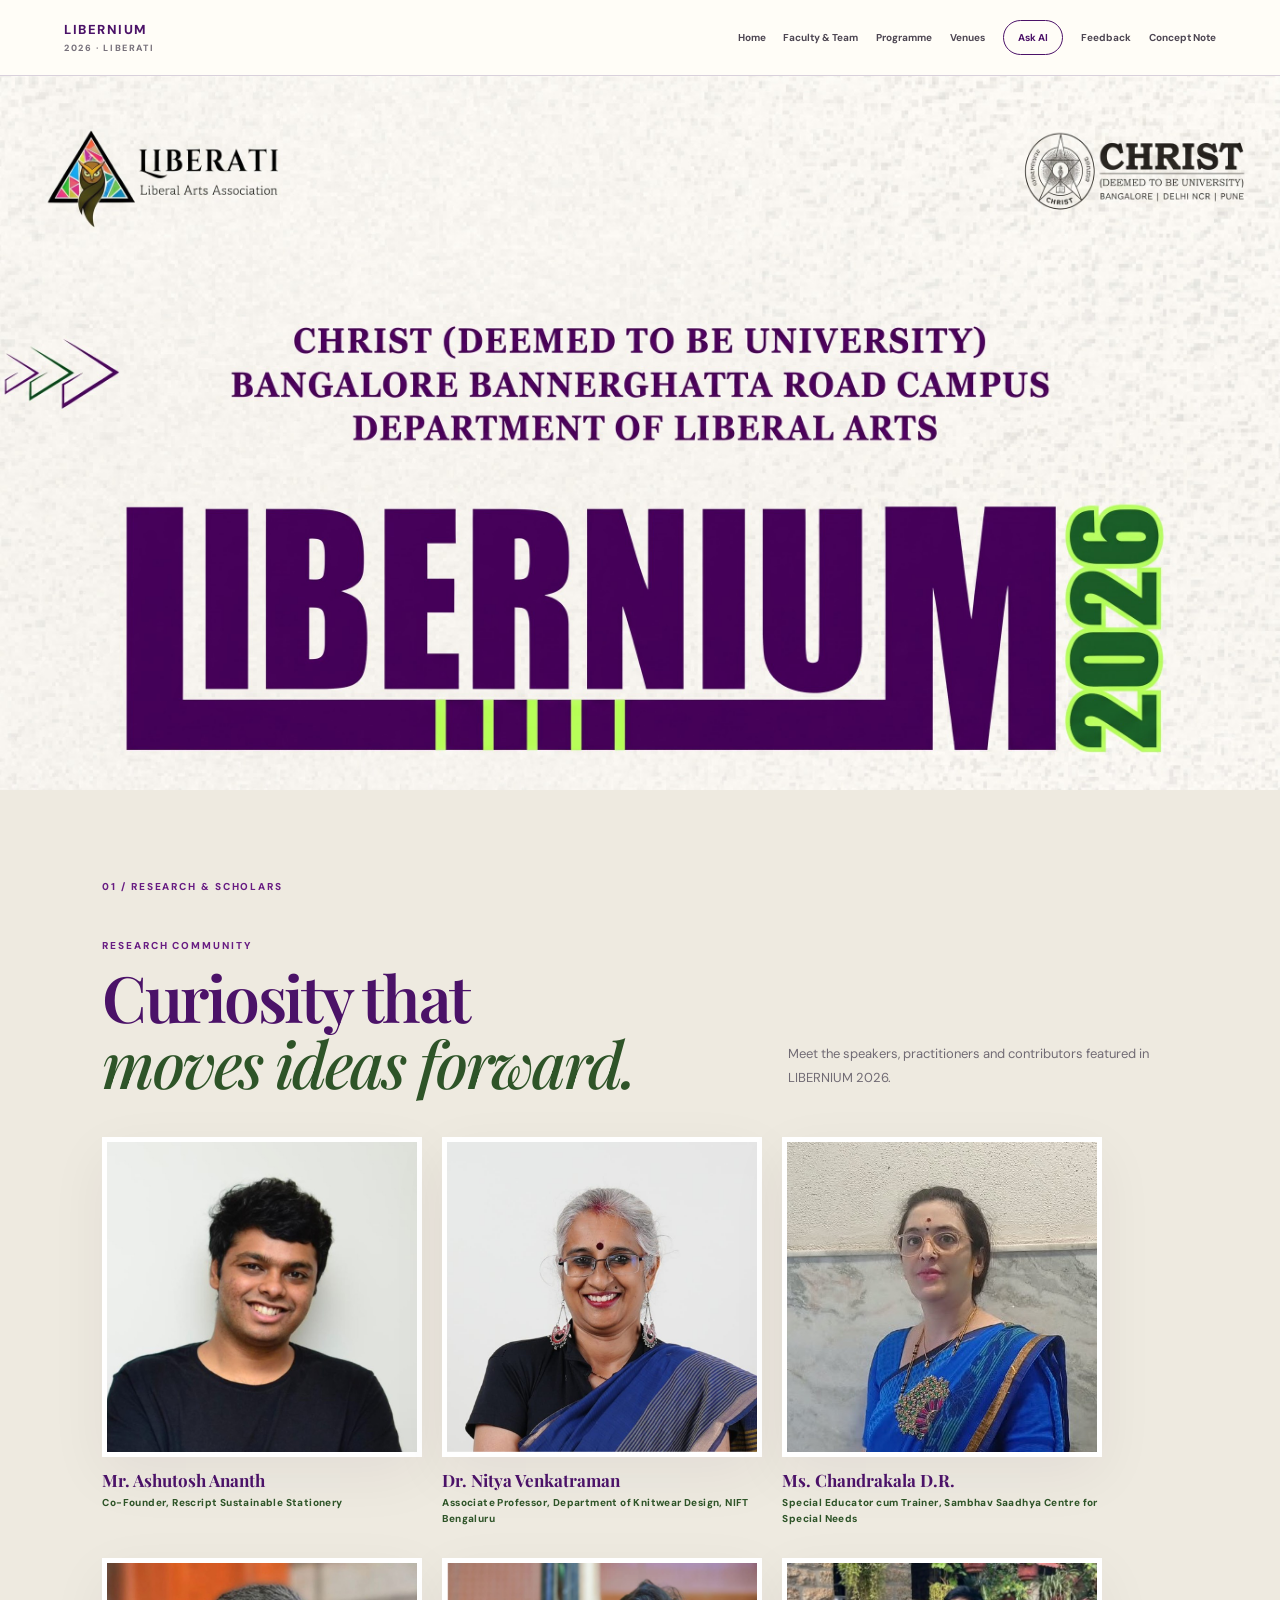
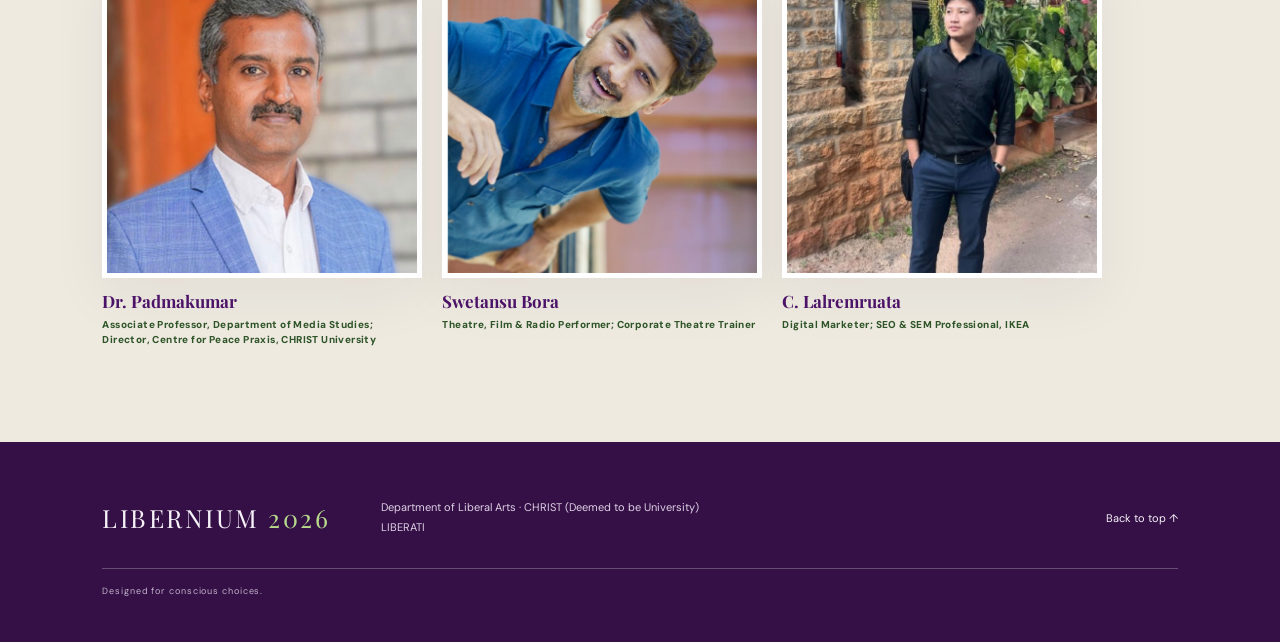
<file: index.html>
<!doctype html>
<html lang="en">
<head>
  <meta charset="utf-8"><meta name="viewport" content="width=device-width,initial-scale=1">
  <meta name="theme-color" content="#4b1268">
  <meta name="description" content="LIBERNIUM 2026 at CHRIST University, Bangalore Bannerghatta Road Campus, Department of Liberal Arts.">
  <title>LIBERNIUM 2026 | Department of Liberal Arts</title>
  <link rel="preconnect" href="https://fonts.googleapis.com"><link rel="preconnect" href="https://fonts.gstatic.com" crossorigin>
  <link href="https://fonts.googleapis.com/css2?family=DM+Sans:wght@400;500;600;700;800&family=Playfair+Display:wght@500;600;700;800&display=swap" rel="stylesheet">
  <link rel="stylesheet" href="static/style.css?v=c13918d6">
  <script src="static/app.js?v=4653b218" defer></script>
</head>
<body>
<header class="topbar">
  <a class="brand" href="#home" aria-label="Libernium home"><span>LIBERNIUM <small>2026 · LIBERATI</small></span></a>
  <button class="menu-toggle" id="menuToggle" aria-label="Toggle navigation" aria-expanded="false">☰</button>
  <nav id="nav" aria-label="Main navigation">
    <a href="#home">Home</a><a href="#people">Faculty & Team</a><a href="#programme">Programme</a><a href="#venues">Venues</a><a href="#assistant" class="nav-cta">Ask AI</a><a href="#feedback">Feedback</a><a href="#concept">Concept Note</a>
  </nav>
</header>
<main>
<section class="page home-page" id="home">
  <div class="home-identity-wrap">
    <img class="home-identity-art" src="static/images/libernium-home-header-2026.jpg" alt="Liberati and CHRIST logos, CHRIST Deemed to be University, Bangalore Bannerghatta Road Campus, Department of Liberal Arts, and LIBERNIUM 2026 logo">
  </div>
  <div class="section-pad intro-page home-research" id="research">
    <div class="section-label">01 / RESEARCH & SCHOLARS</div>
    <div class="section-heading"><div><p class="eyebrow">RESEARCH COMMUNITY</p><h2>Curiosity that<br><em>moves ideas forward.</em></h2></div><p>Meet the speakers, practitioners and contributors featured in LIBERNIUM 2026.</p></div>
    <div id="researchGrid" class="people-grid compact-grid"></div>
  </div>
</section>

<section class="page section-pad people-page" id="people">
  <div class="section-label">02 / FACULTY & STUDENT COORDINATORS</div>
  <div class="section-heading"><div><p class="eyebrow">THE PEOPLE BEHIND THE EVENT</p><h2>Many hands.<br><em>One shared purpose.</em></h2></div><p>Faculty, event leadership, PhD scholars and student coordinators supporting LIBERNIUM 2026.</p></div>
  <div class="people-tabs" role="group" aria-label="Filter people"><button class="active" data-group="All">Everyone</button><button data-group="Faculty">Faculty</button><button data-group="PhD Scholars">PhD Scholars</button><button data-group="Student Coordinators">Student Coordinators</button></div>
  <div id="peopleGrid" class="people-grid"></div>
  <div class="coordinator-strip"><div><span class="online-dot"></span><b>Overall Event Coordinator</b><p>Dr. Embassy Lawbei</p></div><div><span class="online-dot"></span><b>Overall Student Coordinators · Liberal Arts</b><p>Jiyaa P. Shah · +91 84310 13872<br>Sifat Puri · +91 92166 66136</p></div></div>
</section>

<section class="page section-pad programme-page" id="programme">
  <div class="section-label">03 / EVENT PROGRAMME</div>
  <div class="section-heading"><div><p class="eyebrow">24 NOVEMBER 2026</p><h2>A day in <em>motion.</em></h2></div><p>Explore the inauguration, panel discussion, artisan demonstrations and three concurrent workshops.</p></div>
  <div class="day-banner"><div><strong>LIBERNIUM 2026</strong><span>One-day experiential programme</span></div><div><strong>9 AM — 4 PM</strong><span>CHRIST · BGR Campus</span></div></div>
  <div id="scheduleList" class="schedule-list"></div>
  <div class="workshop-heading"><p class="eyebrow">HANDS-ON EXPERIENCES</p><h3>Choose a workshop. <em>Make an impact.</em></h3></div>
  <div id="workshopGrid" class="workshop-grid"></div>
  <div class="panel-card"><div class="panel-art">THE COST<br>OF BEING<br><em>COOL.</em></div><div><p class="eyebrow">FEATURED PANEL · 10:30 AM – 12:00 PM</p><h3>The Cost of Being Cool</h3><p>An engaging discussion exploring consumer culture, fast fashion, social media trends, and the hidden environmental and social costs of staying fashionable and socially relevant.</p><ul id="panelSpeakers"></ul><p class="muted">Venue: Mini Auditorium · Second Floor</p></div></div>
  <div class="stall-note"><span class="leaf-mark">✳</span><div><b>Artisan Stalls & Demonstrations · 12:00–2:30 PM</b><p>Explore weaving, leatherwork and upcycling through live demonstrations by local artisans.</p></div></div>
</section>

<section class="page section-pad venue-page" id="venues">
  <div class="section-label">04 / CAMPUS NAVIGATION</div>
  <div class="section-heading"><div><p class="eyebrow">FIND YOUR WAY</p><h2>Know where<br><em>to go.</em></h2></div><p>Venue directions based on the details shared by the event team. Follow campus signage and on-site volunteer guidance.</p></div>
  <div id="venueGrid" class="venue-grid"></div>
</section>



<section class="page section-pad assistant-page" id="assistant">
  <div class="section-label">05 / EVENT ASSISTANT</div>
  <div class="assistant-card"><div><p class="eyebrow">LIBERNIUM EVENT GUIDE</p><h2>Questions?<br><em>Start here.</em></h2><p>Ask about the programme, workshops, speakers, people or campus venues. The assistant uses the event information provided by the organisers.</p><div class="assistant-points"><span>Programme-aware</span><span>Venue guidance</span><span>People directory</span></div></div>
    <div class="chat"><div class="chat-head"><span class="online-dot"></span> Libernium Assistant <small>EVENT GUIDE</small></div><div class="chat-messages" id="chatMessages"><div class="bubble bot">Hello! Welcome to LIBERNIUM 2026. Ask me about the schedule, workshops, speakers or campus directions.</div></div><div class="suggestions"><button>What happens at 1 PM?</button><button>Where are the artisan stalls?</button><button>Who are the panel speakers?</button></div><form id="chatForm"><input id="chatInput" placeholder="Ask about LIBERNIUM…" autocomplete="off" aria-label="Ask the event assistant"><button type="submit" aria-label="Send message">↑</button></form><div class="chat-foot">Answers are grounded in the event data available on this website.</div></div>
  </div>
</section>

<section class="page section-pad feedback-page" id="feedback">
  <div class="section-label">06 / FEEDBACK</div>
  <div class="section-heading"><div><p class="eyebrow">SHARE YOUR EXPERIENCE</p><h2>Tell us how<br><em>it went.</em></h2></div><p>Attended a session? Choose it below and share your feedback. Each form opens in a new tab.</p></div>
  <div class="venue-grid feedback-grid">
    <article class="venue-card feedback-card"><span class="eyebrow">FEEDBACK 01</span><h3>Inaugural Ceremony</h3><p>9:15 – 10:00 AM · Mini Auditorium</p><a class="feedback-btn" href="https://docs.google.com/forms/d/1gCiBx5ovWFh6JLG0MUeWH6AcllvnHgoG-uvhlvra6ww/viewform" target="_blank" rel="noopener">Give feedback ↗</a></article>
    <article class="venue-card feedback-card"><span class="eyebrow">FEEDBACK 02</span><h3>Panel Discussion: The Cost of Being Cool</h3><p>10:30 AM – 12:00 PM · Mini Auditorium</p><a class="feedback-btn" href="https://docs.google.com/forms/d/1F-RM02G5d1wF6dmS6cpqtgyXUqyin1nky4180VOsu6Y/viewform" target="_blank" rel="noopener">Give feedback ↗</a></article>
    <article class="venue-card feedback-card"><span class="eyebrow">FEEDBACK 03</span><h3>Workshop on Digital Consumption: Understanding Algorithms</h3><p>1:00 – 3:00 PM · Idea Nexus</p><a class="feedback-btn" href="https://docs.google.com/forms/d/1calGTTAwXIt1STimTIApOYT3ag-tm5pJvgnxlC48V70/viewform" target="_blank" rel="noopener">Give feedback ↗</a></article>
    <article class="venue-card feedback-card"><span class="eyebrow">FEEDBACK 04</span><h3>Workshop on Closet Remix</h3><p>1:00 – 3:00 PM · Seminar Hall</p><a class="feedback-btn" href="https://docs.google.com/forms/d/1w_2JwoWfWb4mGoTMD2QSHRwqAXq9yEgwSUsoxxq81H8/viewform" target="_blank" rel="noopener">Give feedback ↗</a></article>
    <article class="venue-card feedback-card"><span class="eyebrow">FEEDBACK 05</span><h3>Workshop on Responsible Consumption Through Storytelling</h3><p>1:00 – 3:00 PM · Mini Auditorium</p><a class="feedback-btn" href="https://docs.google.com/forms/d/1oqNTpxSrmo48XEni0wY_ak1ryVSSkxduiP1cQ-9vnQk/viewform" target="_blank" rel="noopener">Give feedback ↗</a></article>
    <article class="venue-card feedback-card"><span class="eyebrow">FEEDBACK 06</span><h3>Valedictory Ceremony</h3><p>3:00 – 3:30 PM · Mini Auditorium</p><a class="feedback-btn" href="https://docs.google.com/forms/d/1992uEpVfapBSAhQ4So-KJzjKgUiaVR_Ubq2RL-b3KzE/viewform" target="_blank" rel="noopener">Give feedback ↗</a></article>
  </div>
</section>

<section class="page section-pad concept-page" id="concept">
  <div class="concept-top"><span>LIBERATI · DEPARTMENT OF LIBERAL ARTS</span><span>CHRIST UNIVERSITY · BGR CAMPUS</span></div>
  <div class="concept-title">CONCEPT<br><em>NOTE</em></div>
  <div id="conceptCopy" class="concept-copy"></div>
  <div class="concept-bottom"><div><b>LIBERNIUM 2026</b><span>Responsible Consumption & Production</span></div><p>Building a Sustainable Future<br>Through Conscious Choices</p><span>CHRIST (DEEMED TO BE UNIVERSITY)<br>BANGALORE BANNERGHATTA ROAD CAMPUS</span></div>
</section>
</main>
<footer><div class="footer-brand">LIBERNIUM <span>2026</span></div><p>Department of Liberal Arts · CHRIST (Deemed to be University)<br>LIBERATI</p><a href="#home">Back to top ↑</a><small>Designed for conscious choices.</small></footer>
</body>
</html>
</file>
<file: static/style.css>
:root{--purple:#4b1268;--purple2:#681d83;--green:#69a82e;--green-dark:#2e5428;--cream:#f7f4ec;--paper:#eeeae0;--ink:#21152a;--muted:#716b74;--line:#d9d1dc;--gold:#d8a84a;--white:#fffdf8;--shadow:0 18px 55px #2b12300f}*{box-sizing:border-box}html{scroll-behavior:smooth;scroll-padding-top:86px}body{margin:0;background:var(--cream);color:var(--ink);font-family:"DM Sans",sans-serif}a{color:inherit;text-decoration:none}button,input{font:inherit}.topbar{height:76px;padding:0 5vw;display:flex;align-items:center;justify-content:space-between;background:#fffdf8ed;backdrop-filter:blur(16px);position:sticky;top:0;z-index:30;border-bottom:1px solid var(--line)}.brand{display:flex;align-items:center;gap:11px;font-size:13px;font-weight:800;letter-spacing:.12em;color:var(--purple)}.brand small{display:block;font-size:9px;letter-spacing:.18em;color:#77717b;margin-top:4px}.brand-mark{height:36px;width:36px;display:grid;place-items:center;border-radius:50%;background:var(--purple);color:#fff;font-family:"Playfair Display";font-size:22px}.topbar nav{display:flex;align-items:center;gap:clamp(10px,1.4vw,22px);font-size:10px;font-weight:700;color:#4d4652}.topbar nav a{padding:10px 0;white-space:nowrap}.topbar nav a:hover{color:var(--green-dark)}.nav-cta{border:1px solid var(--purple);border-radius:30px;padding:10px 14px!important;color:var(--purple)}.menu-toggle{display:none;border:0;background:none;color:var(--purple);font-size:25px}.page{display:none;min-height:calc(100vh - 76px);animation:fade .35s ease}.page:target,.page:first-child{display:block}body:has(.page:target) .page:first-child:not(:target){display:none}@keyframes fade{from{opacity:.5;transform:translateY(7px)}to{opacity:1;transform:none}}.hero{position:relative;display:grid!important;grid-template-columns:1.02fr .98fr;align-items:center;gap:5vw;min-height:calc(100vh - 76px);padding:6vh 7vw 86px;background:radial-gradient(circle at 14% 10%,#e6d6e9 0,transparent 32%),linear-gradient(130deg,#f7f3ec,#f0e9f2 62%,#e8f0df);overflow:hidden}.hero:before{content:"";position:absolute;inset:0;background-image:radial-gradient(#4b126810 .7px,transparent .7px);background-size:8px 8px;opacity:.4;pointer-events:none}.hero-copy{position:relative;z-index:1;max-width:650px}.eyebrow,.section-label{font-size:10px;letter-spacing:.19em;font-weight:800;color:var(--purple2)}.hero-kicker{font-family:"Playfair Display";font-style:italic;font-size:22px;color:var(--green-dark);margin:42px 0 12px}.hero h1{font-family:"Playfair Display";font-size:clamp(48px,6.3vw,92px);font-weight:700;line-height:.94;letter-spacing:-.045em;color:var(--purple);margin:0}.hero h1 em,.section-heading h2 em,.workshop-heading h3 em,.concept-title em{font-weight:500;color:var(--green-dark)}.hero-desc{font-family:"Playfair Display";font-size:clamp(17px,2vw,24px);color:#5e5263;margin:28px 0}.hero-meta{display:flex;align-items:center;gap:16px;font-size:10px;font-weight:800;letter-spacing:.13em;color:var(--purple)}.hero-meta i{height:1px;width:28px;background:var(--green)}.primary-link{display:inline-flex;align-items:center;gap:32px;border-bottom:1px solid var(--green-dark);padding:13px 0;margin-top:30px;font-size:12px;font-weight:800;color:var(--purple)}.primary-link b{font-size:19px;color:var(--green-dark)}.hero-credit{margin-top:45px;font-size:9px;letter-spacing:.18em;color:#766b7b;font-weight:700}.hero-poster{position:relative;z-index:1;justify-self:center;width:min(100%,510px);padding:13px;background:#fff;border:1px solid #fff;box-shadow:0 24px 65px #32134424;transform:rotate(1deg)}.hero-poster img{display:block;width:100%;height:min(72vh,700px);object-fit:contain;background:#f7f5f0}.hero-bottom{position:absolute;bottom:22px;left:7vw;right:7vw;display:flex;justify-content:space-between;font-size:9px;letter-spacing:.17em;color:#706779}.section-pad{padding:90px 8vw}.section-label{margin-bottom:36px}.section-heading{display:flex;align-items:end;justify-content:space-between;gap:50px;margin-bottom:42px}.section-heading h2,.assistant h2{font-family:"Playfair Display";font-size:clamp(40px,5vw,68px);line-height:1.02;letter-spacing:-.04em;font-weight:600;color:var(--purple);margin:12px 0 0}.section-heading>p{max-width:390px;font-size:13px;line-height:1.8;color:var(--muted);margin:0 0 6px}.intro-page{background:var(--paper)}.people-page{background:#f7f4ec}.people-tabs{display:flex;gap:8px;flex-wrap:wrap;margin:0 0 28px}.people-tabs button{border:1px solid #cfc4d2;background:transparent;border-radius:30px;padding:10px 16px;font-size:10px;font-weight:700;color:#5e5263;cursor:pointer;transition:.2s}.people-tabs button.active,.people-tabs button:hover{background:var(--purple);border-color:var(--purple);color:white}.people-grid{display:grid;grid-template-columns:repeat(4,minmax(0,1fr));gap:28px 20px}.compact-grid{grid-template-columns:repeat(3,minmax(0,1fr));max-width:900px}.person-card{min-width:0}.person-photo{width:100%;aspect-ratio:1;object-fit:cover;display:block;background:#e5dce8;border:5px solid white;box-shadow:var(--shadow)}.person-card h3{font-family:"Playfair Display";font-size:17px;line-height:1.2;color:var(--purple);margin:13px 0 5px}.person-card p{font-size:10px;line-height:1.55;color:var(--muted);margin:0}.person-card .person-role{font-size:10px;color:var(--green-dark);font-weight:800;letter-spacing:.04em;margin-bottom:4px}.person-card .phone{display:inline-block;margin-top:7px;color:var(--purple);font-size:10px;font-weight:700}.person-placeholder{width:100%;aspect-ratio:1;display:grid;place-items:center;background:linear-gradient(145deg,#eee5f0,#e4ebdc);border:5px solid #fff;color:var(--purple);font-family:"Playfair Display";font-size:55px}.editor-note{font-size:11px;color:#7b727e;margin-top:30px;max-width:700px;line-height:1.7}.coordinator-strip{display:grid;grid-template-columns:1fr 1fr;gap:20px;margin-top:45px;padding:24px;background:#eee8f0;border:1px solid #ded2e3}.coordinator-strip b{font-size:11px;color:var(--purple)}.coordinator-strip p{font-size:12px;line-height:1.8;color:#655a6a;margin:8px 0 0}.online-dot{display:inline-block;width:7px;height:7px;border-radius:50%;background:var(--green);margin-right:8px}.programme-page{background:#f0eaf3}.day-banner{display:flex;justify-content:space-between;align-items:center;padding:22px 25px;background:var(--purple);color:#fff;margin-bottom:20px}.day-banner div{display:flex;flex-direction:column;gap:5px}.day-banner strong{font-size:12px;letter-spacing:.1em}.day-banner span{font-size:10px;color:#e1d3e8}.schedule-list{border-top:1px solid #d1c4d7}.schedule-item{display:grid;grid-template-columns:150px 1fr 220px;gap:22px;padding:24px 0;border-bottom:1px solid #d1c4d7;align-items:start}.schedule-time{font-size:11px;font-weight:800;letter-spacing:.04em;color:var(--green-dark);padding-top:4px}.schedule-item h3{font-family:"Playfair Display";font-size:22px;line-height:1.15;font-weight:600;color:var(--purple);margin:0 0 8px}.schedule-item p{font-size:12px;line-height:1.7;color:#6d6470;margin:0;max-width:680px}.schedule-item .schedule-people{display:block;margin-top:7px;color:#54445e;font-weight:700}.schedule-venue{text-align:right;font-size:10px;line-height:1.6;color:var(--green-dark);font-weight:700}.workshop-heading{margin:65px 0 24px}.workshop-heading h3{font-family:"Playfair Display";font-size:32px;color:var(--purple);font-weight:600;margin:10px 0}.workshop-grid{display:grid;grid-template-columns:repeat(3,1fr);gap:16px}.workshop-card{min-height:255px;background:#fffdf8;padding:25px;display:flex;flex-direction:column;justify-content:space-between;border-top:4px solid var(--green);box-shadow:var(--shadow)}.workshop-card:nth-child(2){border-color:var(--gold)}.workshop-card:nth-child(3){border-color:var(--purple2)}.workshop-card .num{font-size:9px;letter-spacing:.15em;color:var(--green-dark);font-weight:800}.workshop-card h4{font-family:"Playfair Display";font-size:23px;line-height:1.1;color:var(--purple);margin:20px 0 8px}.workshop-card p{font-size:11px;line-height:1.65;color:var(--muted)}.workshop-card small{font-size:10px;line-height:1.7;color:var(--green-dark);font-weight:700}.panel-card{display:grid;grid-template-columns:.7fr 1.3fr;gap:40px;align-items:center;background:var(--purple);color:#fff;padding:35px;margin-top:55px}.panel-art{font-family:"Playfair Display";font-size:clamp(35px,4vw,55px);line-height:.94;color:#f5e8c9;border:1px solid #a98cb8;aspect-ratio:1;display:grid;place-content:center;text-align:center;background:radial-gradient(circle,#6a3282,#40105c)}.panel-art em{color:#b7d98b}.panel-card h3{font-family:"Playfair Display";font-size:31px;margin:10px 0;color:#fff}.panel-card p{font-size:12px;line-height:1.75;color:#e5dbe9}.panel-card ul{padding-left:17px;font-size:11px;line-height:1.9;color:#fff}.panel-card .eyebrow{color:#c9e6a7}.panel-card .muted{color:#d3c2dc}.stall-note{display:flex;gap:18px;align-items:center;padding:23px;background:#e4edd9;margin-top:25px}.leaf-mark{font-size:30px;color:var(--green-dark)}.stall-note b{font-size:12px;color:var(--green-dark)}.stall-note p{font-size:11px;color:#687366;margin:5px 0 0;line-height:1.6}.venue-page{background:#eaf0e3}.venue-grid{display:grid;grid-template-columns:repeat(2,1fr);gap:15px}.venue-card{padding:24px;background:#fffdf8;border-left:4px solid var(--green);box-shadow:var(--shadow)}.venue-card h3{font-family:"Playfair Display";font-size:23px;color:var(--purple);margin:0 0 8px}.venue-card p{font-size:12px;line-height:1.7;color:#6c7268;margin:0}.venue-callout{display:flex;gap:20px;align-items:center;padding:25px;background:var(--purple);color:#fff;margin-top:25px}.venue-callout>span{font-size:34px;color:#c8e69d}.venue-callout b{font-family:"Playfair Display";font-size:22px}.venue-callout p{font-size:12px;line-height:1.7;color:#e8dfee;margin:5px 0 0}.scanner-page{background:#f2eaf4}.scanner-layout{display:grid;grid-template-columns:1.1fr .9fr;gap:22px;align-items:stretch}.scanner-card,.scan-result{background:#fffdf8;border:1px solid #e2d8e5;box-shadow:var(--shadow);padding:22px}.scanner-top{font-size:10px;letter-spacing:.13em;font-weight:800;color:var(--purple);display:flex;align-items:center;gap:9px}.scan-dot{width:8px;height:8px;border-radius:50%;background:var(--green)}.scanner-status{margin-left:auto;color:#817786;letter-spacing:0;font-weight:500}.scanner-status.active{color:var(--green-dark)}#qr-reader{width:100%;max-width:520px;min-height:260px;margin:20px auto 12px;border:1px dashed #cbbbd2;background:#f7f4f8;overflow:hidden}#qr-reader video{object-fit:cover}#qr-reader__dashboard_section_csr button,#qr-reader button{border:0;background:var(--purple);color:#fff;padding:9px 14px;border-radius:20px;font-size:11px;cursor:pointer}#qr-reader__dashboard_section_csr select{padding:8px;border:1px solid #d6cadb;border-radius:8px}.scanner-actions{display:flex;gap:8px;flex-wrap:wrap}.button-primary,.button-quiet{border:1px solid var(--purple);border-radius:24px;padding:11px 16px;font-size:10px;font-weight:800;cursor:pointer}.button-primary{background:var(--purple);color:white}.button-quiet{background:transparent;color:var(--purple)}button:disabled{opacity:.4;cursor:not-allowed}.upload-button{display:inline-flex;align-items:center}.microcopy{font-size:10px;color:#827987;line-height:1.6;margin:14px 0 0}.scan-result{display:flex;flex-direction:column;align-items:flex-start;justify-content:center}.scan-result h3{font-family:"Playfair Display";font-size:28px;color:var(--purple);margin:14px 0 8px}.scan-result p:not(.eyebrow){font-size:12px;line-height:1.8;color:#706779;overflow-wrap:anywhere}.scan-result .primary-link{margin:15px 0}.disabled{opacity:.35;pointer-events:none}.assistant-page{background:#e7eedf}.assistant-card{display:grid;grid-template-columns:.8fr 1.2fr;gap:8vw;align-items:center}.assistant-card>div:first-child>p:not(.eyebrow){font-size:13px;line-height:1.8;color:#667262;max-width:380px}.assistant h2{margin:18px 0}.assistant-points{display:flex;flex-wrap:wrap;gap:7px;margin-top:24px}.assistant-points span{font-size:9px;font-weight:800;color:var(--green-dark);border:1px solid #bdcdb0;border-radius:20px;padding:8px 10px}.chat{background:#fffdf8;box-shadow:0 18px 50px #243c2b12;border:1px solid #d9ded2;min-height:430px;display:flex;flex-direction:column}.chat-head{padding:18px 20px;border-bottom:1px solid #e5e6df;font-size:12px;font-weight:800;color:var(--purple)}.chat-head small{float:right;color:#a0a99c;font-size:9px;letter-spacing:.15em}.chat-messages{padding:20px;flex:1;display:flex;flex-direction:column;gap:10px;max-height:290px;overflow:auto}.bubble{font-size:12px;line-height:1.65;padding:12px 15px;border-radius:14px;max-width:90%;white-space:pre-wrap}.bubble.bot{background:#e9eee4;align-self:flex-start;color:#384a36}.bubble.user{background:var(--purple);color:#fff;align-self:flex-end}.suggestions{padding:0 20px 12px;display:flex;gap:7px;flex-wrap:wrap}.suggestions button{border:1px solid #c6d1be;background:transparent;border-radius:30px;padding:8px 11px;font-size:9px;color:#536255;cursor:pointer}.chat form{display:flex;border-top:1px solid #e5e6df;padding:12px;gap:10px}.chat input{border:0;background:transparent;outline:0;flex:1;font:12px "DM Sans";min-width:0}.chat form button{border:0;background:var(--purple);color:#fff;border-radius:50%;width:35px;height:35px;font-size:19px;cursor:pointer}.chat-foot{padding:0 15px 12px;font-size:9px;color:#96909a}.concept-page{background:#f5f2e9;background-image:radial-gradient(#4b12680d .7px,transparent .7px);background-size:7px 7px;padding-top:45px}.concept-top{display:flex;justify-content:space-between;font-size:9px;font-weight:800;letter-spacing:.14em;color:var(--purple);border-bottom:1px solid #d9d1dc;padding-bottom:18px}.concept-title{text-align:center;font-family:"DM Sans";font-size:clamp(55px,9vw,120px);font-weight:800;line-height:.85;letter-spacing:-.06em;color:var(--purple);margin:65px 0}.concept-title em{font-style:normal;color:var(--purple)}.concept-copy{max-width:1000px;margin:0 auto;font-family:"Playfair Display";font-size:clamp(16px,1.8vw,22px);line-height:1.5;color:#4b1268}.concept-copy p{margin:0 0 28px}.concept-copy h3{font-family:"DM Sans";font-size:22px;margin:35px 0 8px}.concept-copy ul{font-size:clamp(15px,1.6vw,20px);padding-left:25px;margin-top:0}.concept-copy li{margin:7px 0}.concept-bottom{border-top:1px solid #d9d1dc;margin-top:65px;padding-top:22px;display:flex;justify-content:space-between;gap:20px;align-items:end;color:var(--purple)}.concept-bottom div{display:flex;flex-direction:column;gap:5px}.concept-bottom b{font-size:15px;letter-spacing:.1em}.concept-bottom span,.concept-bottom p{font-size:9px;line-height:1.6;letter-spacing:.08em}.concept-bottom p{font-family:"Playfair Display";font-size:14px;text-align:center;letter-spacing:0}footer{background:#351047;color:#f7f2f8;padding:45px 8vw;display:grid;grid-template-columns:1fr 2fr 1fr;gap:20px;align-items:center}footer .footer-brand{font-family:"Playfair Display";font-size:25px;letter-spacing:.1em}footer .footer-brand span{color:#b7d98b}footer p{font-size:11px;line-height:1.8;color:#dfd2e5}footer>a{text-align:right;font-size:11px}footer small{grid-column:1/-1;border-top:1px solid #674d72;padding-top:16px;color:#c2b2c9;font-size:9px;letter-spacing:.1em}
@media(max-width:1050px){.topbar nav{gap:9px;font-size:9px}.people-grid{grid-template-columns:repeat(3,1fr)}.hero{grid-template-columns:1fr 1fr;gap:3vw;padding-left:5vw;padding-right:5vw}.hero h1{font-size:clamp(48px,6vw,76px)}}
@media(max-width:780px){.topbar{padding:0 5vw}.menu-toggle{display:block}.topbar nav{display:none;position:absolute;top:76px;left:0;right:0;background:#fffdf8;padding:16px 6vw 22px;flex-direction:column;align-items:flex-start;border-bottom:1px solid var(--line);box-shadow:var(--shadow)}.topbar nav.open{display:flex}.topbar nav a{font-size:12px;padding:7px 0}.hero{grid-template-columns:1fr;padding:55px 7vw 85px;gap:35px}.hero-poster{width:min(82%,390px);justify-self:center}.hero-poster img{height:480px}.hero h1{font-size:clamp(54px,11vw,78px)}.hero-credit{margin-top:25px}.section-pad{padding:70px 7vw}.section-heading{display:block}.section-heading>p{margin-top:20px}.schedule-item{grid-template-columns:120px 1fr;gap:14px}.schedule-venue{grid-column:2;text-align:left}.workshop-grid{grid-template-columns:1fr 1fr}.panel-card{grid-template-columns:1fr;gap:22px}.panel-art{aspect-ratio:16/7}.scanner-layout,.assistant-card{grid-template-columns:1fr;gap:22px}.concept-title{margin:50px 0}.concept-copy{font-size:18px}}
@media(max-width:520px){.hero{padding-top:45px}.hero-meta{font-size:8px;gap:8px}.hero-poster{width:92%}.hero-poster img{height:430px}.section-heading h2,.assistant h2{font-size:44px}.people-grid,.compact-grid{grid-template-columns:repeat(2,minmax(0,1fr));gap:22px 12px}.person-card h3{font-size:15px}.coordinator-strip{grid-template-columns:1fr}.day-banner{align-items:flex-start;gap:16px;flex-direction:column}.schedule-item{grid-template-columns:1fr;gap:7px}.schedule-venue{grid-column:1}.workshop-grid,.venue-grid{grid-template-columns:1fr}.workshop-card{min-height:220px}.panel-card{padding:22px}.panel-art{font-size:40px}.scanner-card,.scan-result{padding:16px}#qr-reader{min-height:220px}.concept-top{font-size:7px;gap:15px}.concept-title{font-size:58px}.concept-bottom{display:block}.concept-bottom>*{margin:10px 0;text-align:left!important}footer{grid-template-columns:1fr;gap:12px}footer>a{text-align:left}footer small{grid-column:1}}


/* LIBERNIUM 2026 poster-faithful homepage */
.poster-home{display:none!important;min-height:calc(100vh - 76px);padding:clamp(24px,5vh,56px) 5vw 64px;background:#f7f4ec;align-items:start;justify-items:center;}
.poster-home:target,.poster-home:first-child{display:grid!important;}
.home-poster-frame{width:min(100%,1120px);background:#f7f4ec;border:1px solid #e3dce5;box-shadow:0 18px 55px #2b123018;padding:clamp(12px,2vw,24px);}
.home-poster-art{display:block;width:100%;height:auto;}
.home-event-meta{display:flex;flex-wrap:wrap;justify-content:space-around;gap:12px 24px;padding:22px 10px 18px;border-top:1px solid #d7cbd9;margin-top:10px;color:#4b1268;text-align:center;font-family:'Playfair Display',serif;font-weight:700;font-size:clamp(12px,1.45vw,17px);}
.home-tagline{border-top:5px solid #4b1268;background:#4b1268;color:#c8e98b;text-align:center;padding:14px 12px;font-family:'Playfair Display',serif;font-style:italic;font-weight:700;font-size:clamp(16px,2vw,23px);}
@media(max-width:780px){.poster-home{padding:18px 12px 42px;min-height:calc(100vh - 76px)}.home-poster-frame{padding:8px}.home-event-meta{flex-direction:column;padding:16px 6px;gap:8px}.home-tagline{font-size:15px;padding:12px 8px}}


/* LIBERNIUM 2026 clean institutional homepage */
.home-page{display:none;min-height:calc(100vh - 76px);padding:clamp(26px,5vh,58px) 5vw 56px;background:radial-gradient(circle at 12% 8%,#e9dfee 0,transparent 30%),linear-gradient(135deg,#faf8f2 0%,#f2edf4 58%,#edf2e7 100%);align-items:center;justify-content:center;overflow:hidden}
.home-page:target,body:not(:has(.page:target)) .home-page{display:flex!important}
.home-identity-wrap{width:min(100%,1180px);margin:0 auto;background:#fbfaf6;border:1px solid #e4dce6;box-shadow:0 22px 65px #32134416;padding:clamp(12px,2.2vw,26px)}
.home-identity-art{display:block;width:100%;height:auto;object-fit:contain}
.home-event-details{display:grid;grid-template-columns:1fr 1fr 1.5fr;gap:14px;padding:22px 10px 8px;border-top:1px solid #ded4e1;margin-top:12px;text-align:center;color:#4b1268}
.home-event-details span{display:flex;flex-direction:column;gap:6px;justify-content:center}
.home-event-details strong{font-family:"Playfair Display",serif;font-size:clamp(13px,1.5vw,18px);font-weight:700}
.home-event-details small{font-size:9px;letter-spacing:.15em;font-weight:800;color:#77717b}
@media(max-width:780px){.home-page{padding:24px 12px 36px;min-height:calc(100vh - 76px)}.home-identity-wrap{padding:8px}.home-event-details{grid-template-columns:1fr;gap:14px;padding:16px 6px 8px}.home-event-details span{gap:4px}}


/* Final requested homepage and venue layout adjustments */
.home-page{display:none;min-height:calc(100vh - 76px);padding:0!important;margin:0;background:#fff!important;align-items:flex-start!important;justify-content:flex-start!important;overflow:visible!important}
.home-page:target,body:not(:has(.page:target)) .home-page{display:flex!important}
.home-identity-wrap{width:100%!important;max-width:none!important;margin:0!important;padding:0!important;background:#fff!important;border:0!important;box-shadow:none!important}
.home-identity-art{display:block;width:100%!important;height:auto!important;max-width:none!important;object-fit:contain;background:#fff}
.venue-grid{grid-template-columns:repeat(2,minmax(0,1fr))}
@media(max-width:780px){.home-page{min-height:calc(100vh - 76px);padding:0!important}.home-identity-wrap{padding:0!important}.home-identity-art{width:100%!important}.venue-grid{grid-template-columns:1fr}}

/* Venue page: clean white layout, no repeated full-width callout */
.venue-page{background:#fff!important;padding-top:56px!important;padding-bottom:56px!important}
.venue-card{background:#fff;border:1px solid #e7e2e9;border-left:4px solid var(--green);box-shadow:none}
.home-page{flex-direction:column}.home-research{width:100%}
/* Responsive refinements */
/* Tablets and small laptops: use the menu button instead of a squeezed 9px nav */
@media(max-width:1050px){.topbar{padding:0 5vw}.menu-toggle{display:block;padding:8px;min-width:44px;min-height:44px}.topbar nav{display:none;position:absolute;top:76px;left:0;right:0;background:#fffdf8;padding:12px 6vw 20px;flex-direction:column;align-items:flex-start;gap:2px;border-bottom:1px solid var(--line);box-shadow:var(--shadow);max-height:calc(100vh - 76px);overflow-y:auto}.topbar nav.open{display:flex}.topbar nav a{font-size:14px;padding:11px 0;width:100%}.topbar nav a.nav-cta{width:auto;margin:4px 0}}
/* Phones: readable small text, comfortable tap targets, no iOS zoom on the chat box */
@media(max-width:520px){.section-pad{padding:56px 5vw}.people-tabs button,.suggestions button{min-height:40px;font-size:12px}.chat input{font-size:16px}.concept-top{font-size:9px}.section-label,.eyebrow{font-size:10px}}
@media(max-width:360px){.section-heading h2,.assistant h2{font-size:36px}.concept-title{font-size:46px}.people-grid,.compact-grid{gap:18px 10px}}
/* Large desktops: show all researchers in one row and keep content from stretching */
@media(min-width:1200px){.compact-grid{grid-template-columns:repeat(3,minmax(0,1fr));max-width:1000px}}@media(min-width:1500px){.compact-grid{grid-template-columns:repeat(6,minmax(0,1fr));max-width:none}}
@media(min-width:1500px){.section-pad>*{max-width:1400px;margin-left:auto;margin-right:auto}.home-identity-wrap{max-width:1400px!important;margin:0 auto!important}}
.feedback-card{display:flex;flex-direction:column;gap:8px}.feedback-card h3{margin:4px 0 0}.feedback-btn{align-self:flex-start;margin-top:10px;padding:11px 18px;border-radius:30px;background:var(--purple);color:#fff;font-size:12px;font-weight:700;min-height:40px;display:inline-flex;align-items:center}.feedback-btn:hover{background:var(--purple2)}
.home-page{background:#f6f3ee!important}.home-identity-wrap{background:#f6f3ee!important}
</file>
